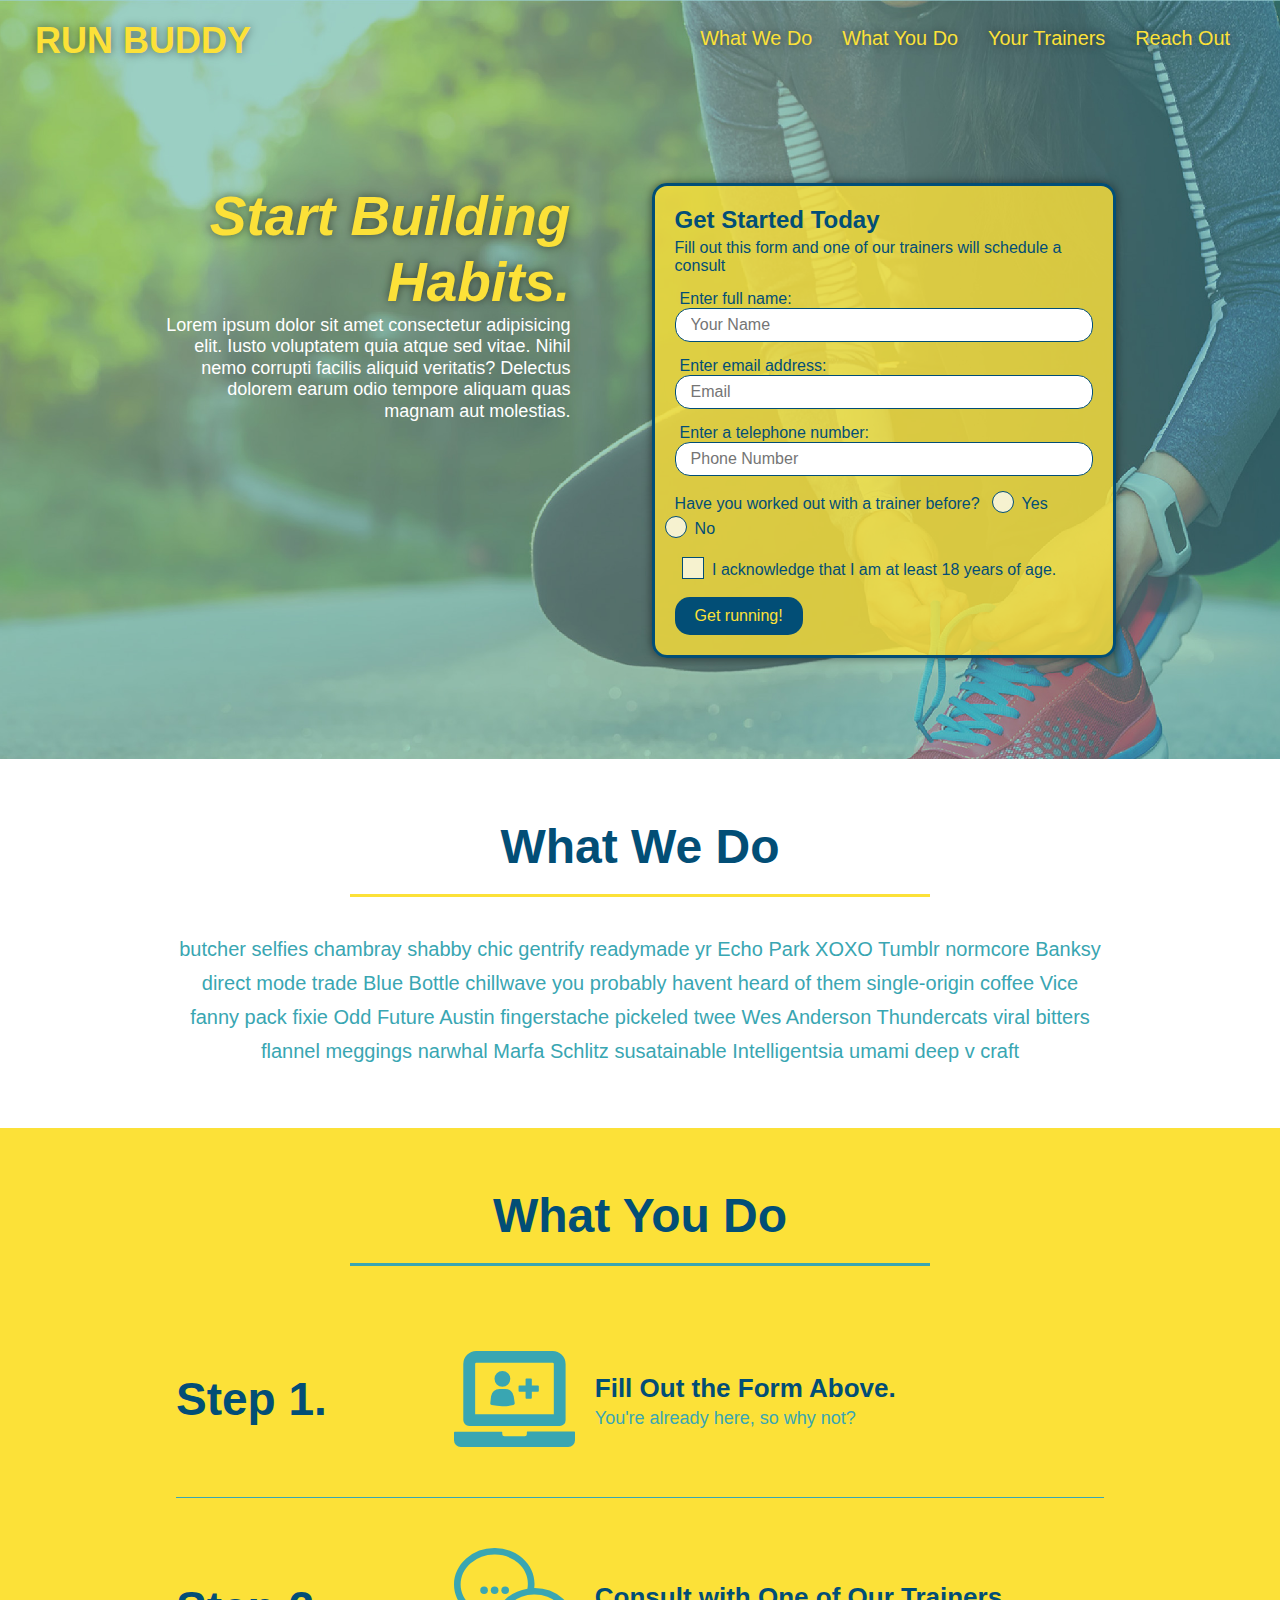
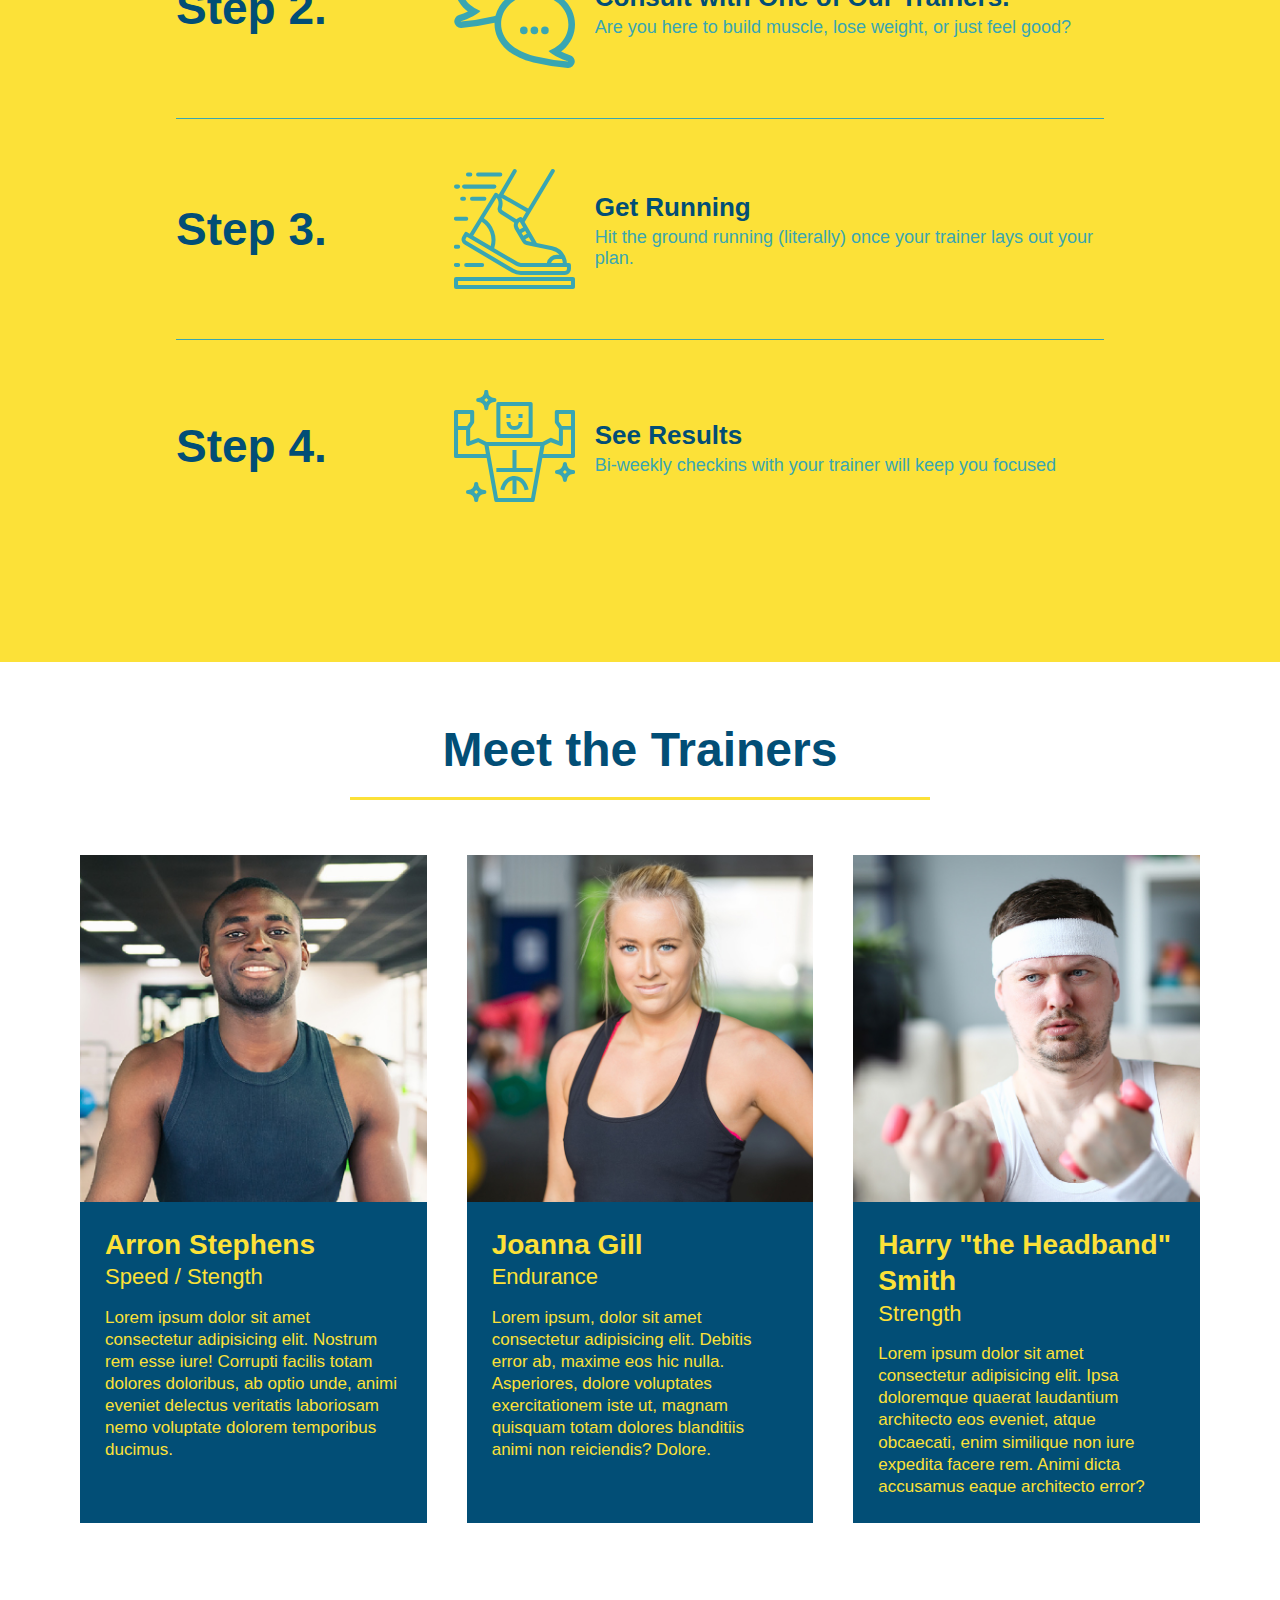
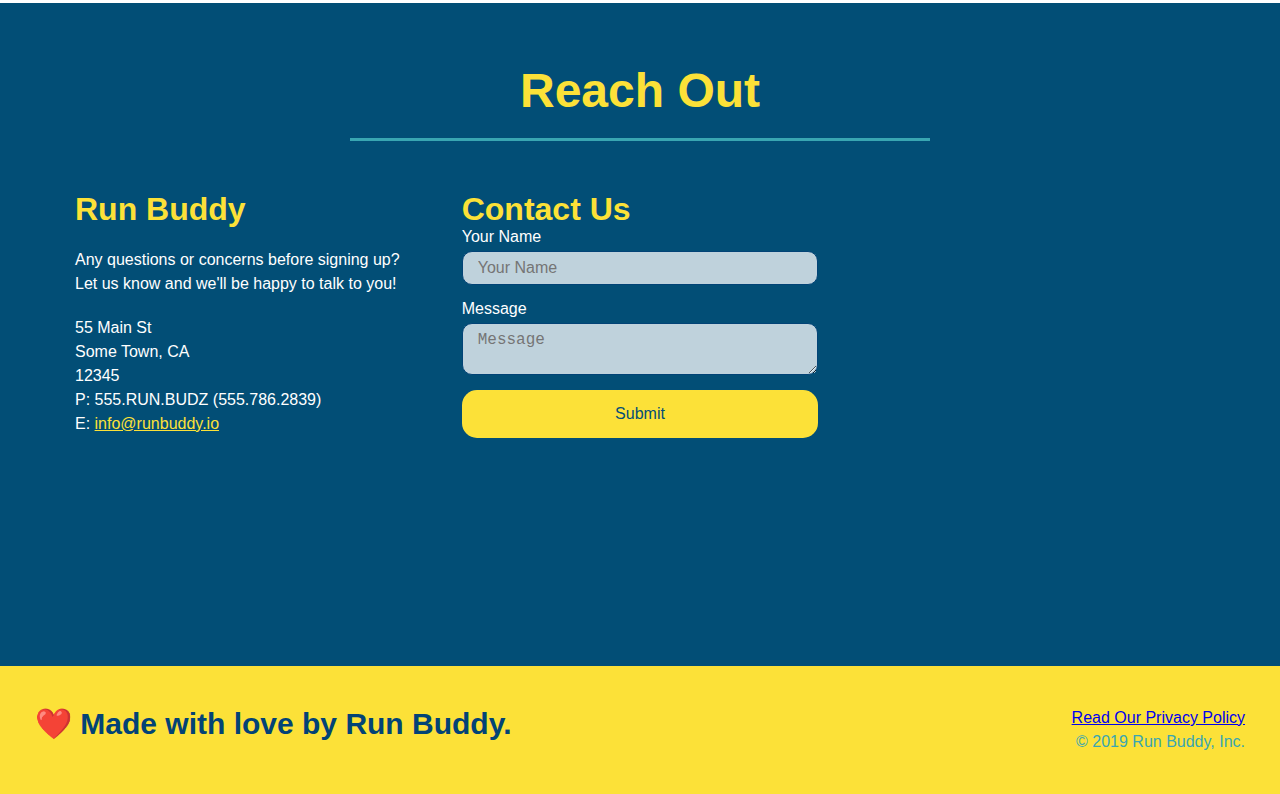
<file: index.html>
<html lang ="en">
    <head>
        <meta charset="UTF-8" />
        <meta name="viewport" content="width=device-width, initial-scale=1.0"/>
        <link rel="stylesheet" href="./assets/css/style.css" />
        <title>Run Buddy</title>
    </head>
    <body>
        <!-- navigation -->
        <header>
            <h1>
                <a href="./">RUN BUDDY</a>
            </h1>
            <nav>
                <ul>
                    <li>
                        <a href="#what-we-do">What We Do</a>
                    </li>
                    <li>
                        <a href="#what-you-do">What You Do</a>
                    </li>
                    <li>
                        <a href="#your-trainers">Your Trainers</a>
                    </li>
                    <li>
                        <a href="#reach-out">Reach Out</a>
                    </li>
                </ul>
            </nav>
        </header>

        <!-- hero/jumbotron -->
        <section class="hero">
            <div class="hero-cta">
                <h2>Start Building Habits.</h2>
                <p>
                    Lorem ipsum dolor sit amet consectetur adipisicing elit. Iusto voluptatem quia atque sed vitae. Nihil nemo corrupti facilis aliquid veritatis? Delectus dolorem earum odio tempore aliquam quas magnam aut molestias.
                </p>
            </div>
            
            <div class="hero-form">
                <h3>Get Started Today</h3>
                <p>Fill out this form and one of our trainers will schedule a consult</p>
                <!-- Add form element-->
                <form>
                    <label for="name">Enter full name:</label>
                    <input type="text" placeholder="Your Name" name="name" id="name" class="form-input"/>
                    <label for="email">Enter email address:</label>
                    <input type="email" placeholder="Email" name="email" id="email" class="form-input"/>
                    <label for="phone">Enter a telephone number:</label>
                    <input type="tel" placeholder="Phone Number" name="phone" id="phone" class="form-input"/>
                    <p>
                        Have you worked out with a trainer before?
                        <span class="radio-wrapper">
                         <input type="radio" name="trainer-confirm" id="trainer-yes" />
                         <label for="trainer-yes">Yes</label>
                        </span>
                        <span class="radio-wrapper">
                         <input type="radio" name="trainer-confirm" id="trainer-no" />
                         <label for="trainer-no">No</label>
                        </span>
                    </p>
                    <p>
                        <span class="checkbox-wrapper">
                         <input type="checkbox" name="checkpoint1" id="checkbox" />
                         <label for="checkbox">I acknowledge that I am at least 18 years of age.</label>
                        </span>
                    </p>
                    <button type="submit">
                        Get running!
                    </button>
                </form>
            </div>
        </section>
        <!-- end hero -->

        <!-- "what We do" section-->
        <section id="what-we-do" class="intro">
            <div class="flex-row">
                <h2 class="section-title primary-border">
                    What We Do
                </h2>
            </div> 
            <div class="flex-row">
                <p>
                    butcher selfies chambray shabby chic gentrify readymade yr Echo Park XOXO Tumblr normcore Banksy direct mode trade Blue Bottle chillwave you probably havent heard of them single-origin coffee Vice fanny pack fixie Odd Future Austin fingerstache pickeled twee Wes Anderson Thundercats viral bitters flannel meggings narwhal Marfa Schlitz susatainable Intelligentsia umami deep v craft
                </p>
            </div>
        </section>
        
        <!-- "what you do section"-->
        <section id="what-you-do" class="steps">
            <div class="flex-row">
                <h2 class="section-title secondary-border">
                 What You Do
                </h2>
            </div>
            <div class="step">
                <h3>Step 1.</h3>
                <div class="step-info">
                    <div class="step-img">
                        <img src="./assets/images/svgs/step-1.svg" alt="" />
                    </div>
                    <div class="step-text">
                        <h4>Fill Out the Form Above.</h4>
                        <p>You're already here, so why not?</p>
                    </div>
                </div>
            </div>

            <div class="step">
                <h3>Step 2.</h3>
                <div class="step-info">
                    <div class="step-img">
                        <img src="./assets/images//svgs/step-2.svg" alt="" />
                    </div>
                    <div class="step-text">
                        <h4>Consult with One of Our Trainers.</h4>
                        <p>Are you here to build muscle, lose weight, or just feel good?</p>
                    </div>
                </div>
            </div>

            <div class="step">
                <h3>Step 3.</h3>
                <div class="step-info">
                    <div class="step-img">
                        <img src="./assets/images/svgs/step-3.svg" alt="" />
                    </div>
                    <div class="step-text">
                        <h4>Get Running</h4>
                        <p>Hit the ground running (literally) once your trainer lays out your plan.</p>
                    </div>
                </div>
            </div>

            <div class="step">
                <h3>Step 4.</h3>
                <div class="step-info">
                    <div class="step-img">
                        <img src="./assets/images/svgs/step-4.svg" alt="" />
                    </div>
                    <div class="step-text">
                        <h4>See Results</h4>
                        <p>Bi-weekly checkins with your trainer will keep you focused</p>
                    </div>
                </div>
            </div>
        </section>

        <!-- "meet the trainers" section-->
        <section id="your-trainers">
            <div class="flex-row">
                <h2 class="section-title primary-border" >
                    Meet the Trainers
                </h2>
            </div>
            <div class="trainers">
                <article class="trainer">
                    <img src="./assets/images/trainers/trainer-1.jpg" alt="Arron Stephens in his workout clothes, ready to pump iron"/>
                    <div class="trainer-bio">
                        <h3 class="trainer-name">Arron Stephens</h3>
                        <h4 class="trainer-role">Speed / Stength</h4>
                        <p>Lorem ipsum dolor sit amet consectetur adipisicing elit. Nostrum rem esse iure! Corrupti facilis totam dolores doloribus, ab optio unde, animi eveniet delectus veritatis laboriosam nemo voluptate dolorem temporibus ducimus.</p>
                    </div>
                 </article>

                <article class="trainer">
                    <img src="./assets/images/trainers/trainer-2.jpg" alt="Joanna Gill cooling off after a workout"/>
                    <div class="trainer-bio">
                        <h3 class="trainer-name">Joanna Gill</h3>
                        <h4 class="trainer-role">Endurance</h4>
                        <p>Lorem ipsum, dolor sit amet consectetur adipisicing elit. Debitis error ab, maxime eos hic nulla. Asperiores, dolore voluptates exercitationem iste ut, magnam quisquam totam dolores blanditiis animi non reiciendis? Dolore.</p>
                    </div>
                </article>

                <article class="trainer">
                    <img src="./assets/images/trainers/trainer-3.jpg" alt="Harry Smith wearing a headband with a comically small pink weights"/>
                        <div class="trainer-bio">
                        <h3 class="trainer-name">Harry "the Headband" Smith</h3>
                        <h4 class="trainer-role">Strength</h4>
                        <p>Lorem ipsum dolor sit amet consectetur adipisicing elit. Ipsa doloremque quaerat laudantium architecto eos eveniet, atque obcaecati, enim similique non iure expedita facere rem. Animi dicta accusamus eaque architecto error?</p>
                    </div>
                </article>
            </div>
        </section>

        <!-- "reach out" section -->
        <section id="reach-out" class="contact">
                <div class="flex-row">
                    <h2 class="section-title secondary-border">
                        Reach Out
                    </h2>
                </div>
            <div class="contact-info">
                <div>
                    <h3>Run Buddy</h3>
                    <p>
                        Any questions or concerns before signing up?
                        <br/>
                        Let us know and we'll be happy to talk to you!
                    </p>

                    <address>
                        55 Main St <br/>
                        Some Town, CA <br>
                        12345 <br>
                        P: 555.RUN.BUDZ (555.786.2839) <br>
                        E: <a href="matilto:infor@runbuddy,io">info@runbuddy.io</a>
                    </address>

                </div>

                <div class="contact-form">
                    <h3>Contact Us</h3>
                    <form>
                        <label for="contact-name">Your Name</label>
                        <input type="text" id="contact-name" placeholder="Your Name">

                        <label for="contact-message">Message</label>
                        <textarea id="contact-message" placeholder="Message"></textarea>

                        <button type="submit">Submit</button>
                    </form>
                </div>

                <iframe src="https://www.google.com/maps/embed?pb=!1m18!1m12!1m3!1d3172.318885951976!2d-122.01604038532402!3d37.33495854511529!2m3!1f0!2f0!3f0!3m2!1i1024!2i768!4f13.1!3m3!1m2!1s0x808fb5f4111a0ddd%3A0x9bb1de6217e67f9f!2s1%20Apple%20Park%20Way%2C%20Cupertino%2C%20CA%2095014!5e0!3m2!1sen!2sus!4v1627843706016!5m2!1sen!2sus"
                    style="border:0;" 
                    allowfullscreen="" 
                    loading="lazy">
                </iframe>
            </div>
        </section>

        <!-- footer -->
        <footer>
            <h2>❤️ Made with love by Run Buddy.</h2>
            <div>
                <a href="./privacy-policy.html"> Read Our Privacy Policy</a><br />
                &copy; 2019 Run Buddy, Inc.
            </div>
        </footer>
    </body>
</html>
</file>
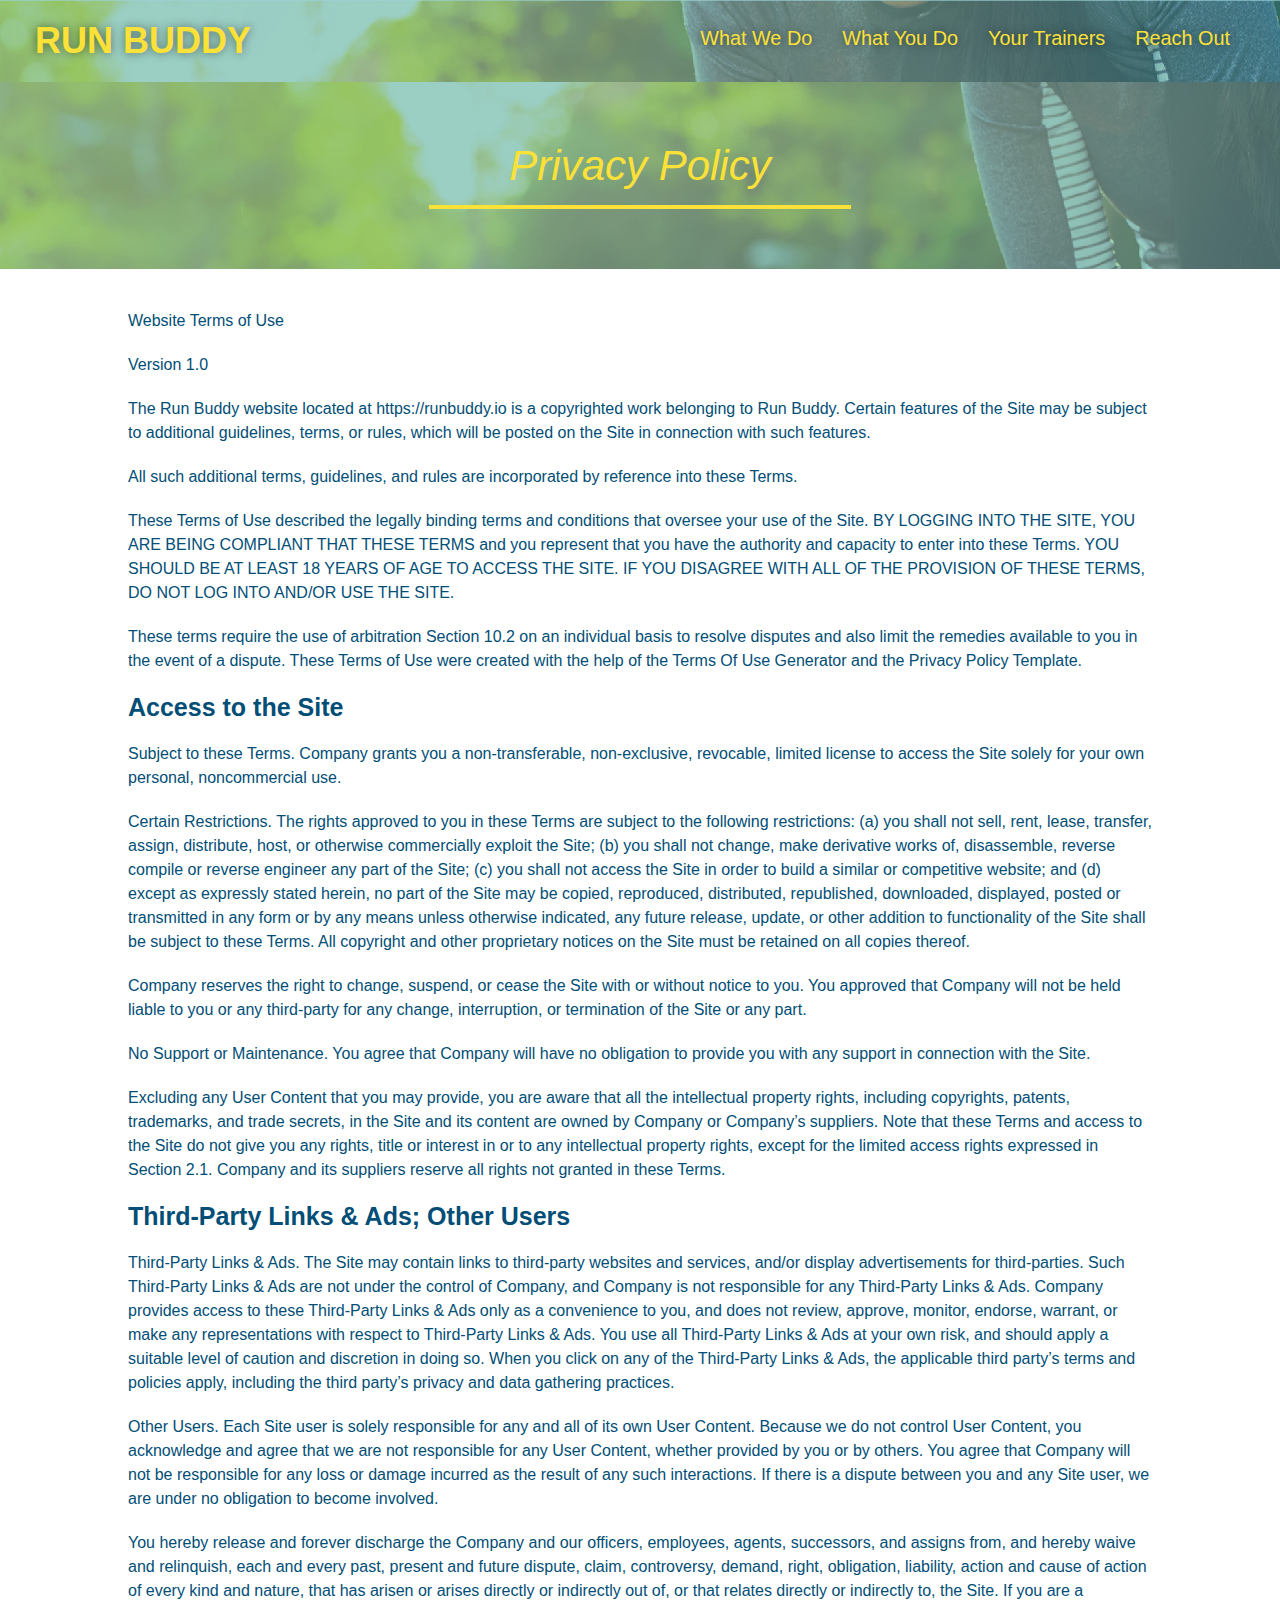
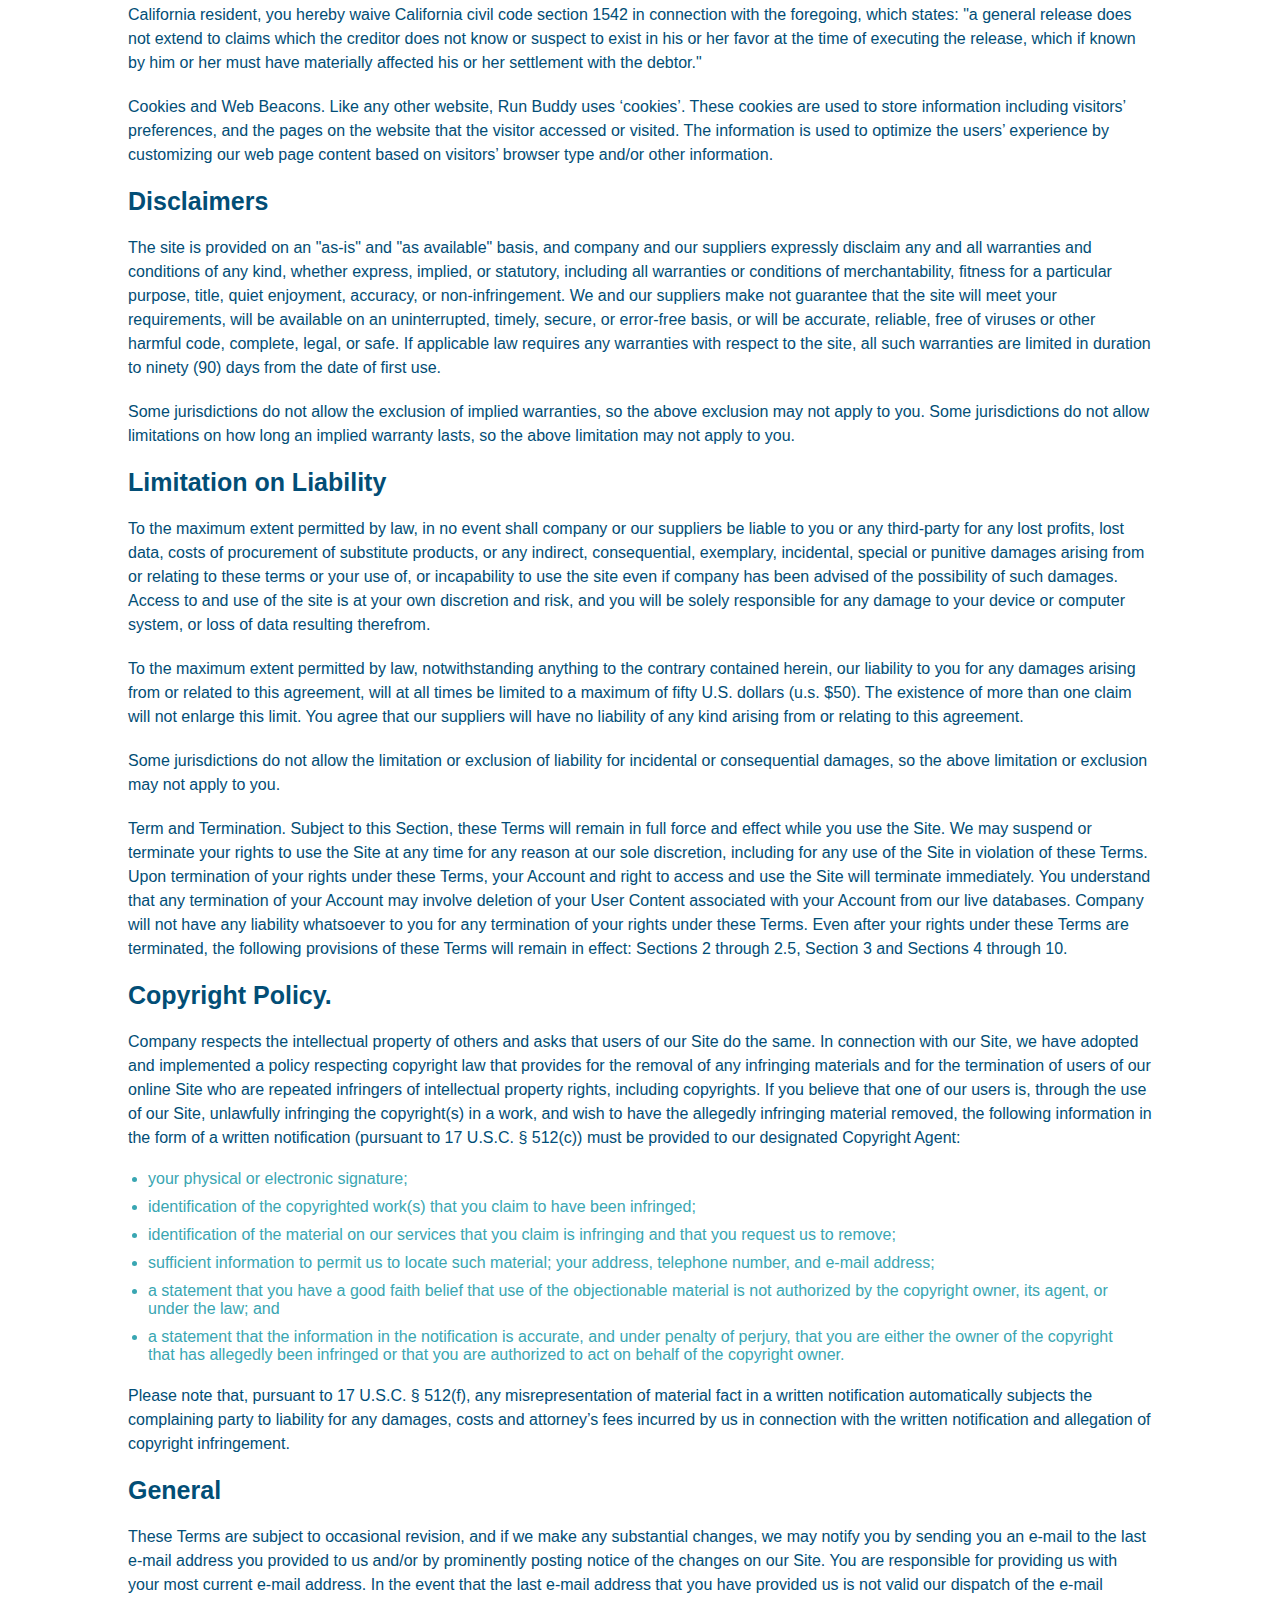
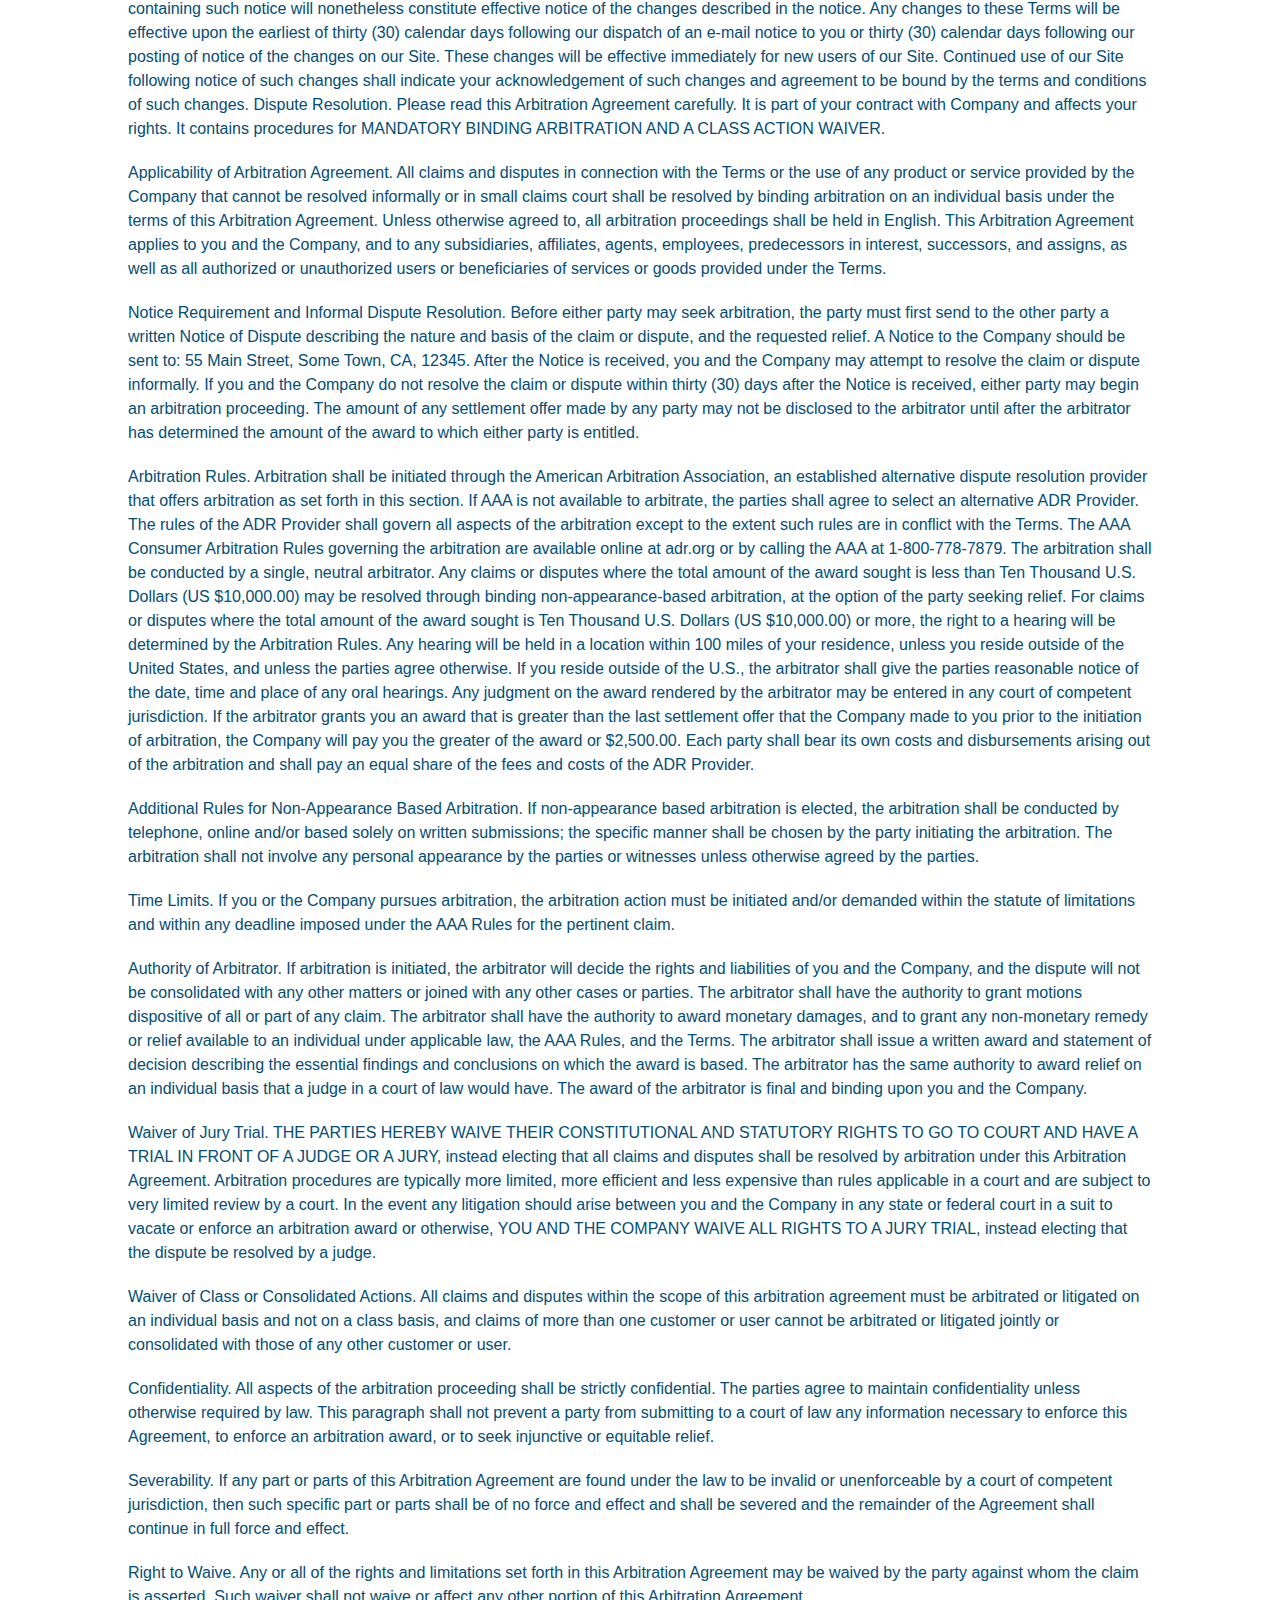
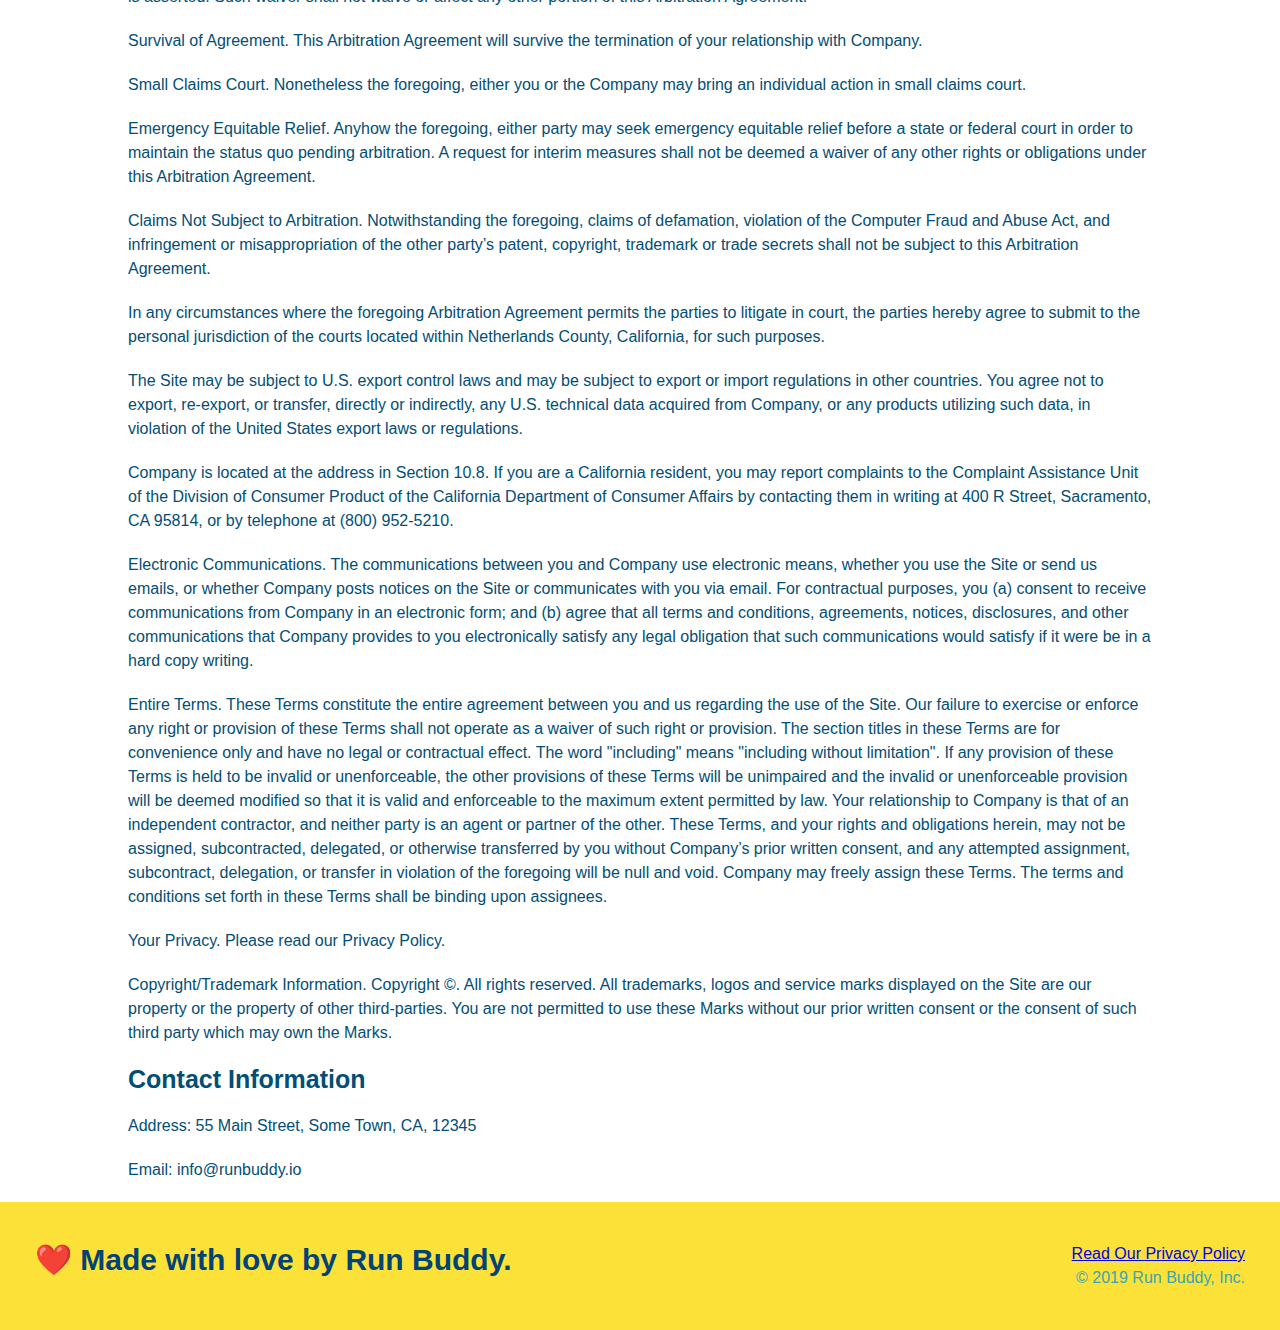
<file: privacy-policy.html>
<!DOCTYPE html>
<html>
    <head>
        <meta charset="UTF-8">
        <title>Privacy Policy - Run Buddy</title>
        <link rel="stylesheet" href="./assets/css/style.css" />
        <link rel="stylesheet" href="./assets/css/secondary-styles.css">
    </head>

    <body>
         <!-- navigation -->
         <header>
            <h1>
                <a href="./index.html">RUN BUDDY</a>
            </h1>
            <nav>
                <!-- unordered list element-->
                <ul>
                    <!-- list item element-->
                    <li>
                        <!-- anchor element-->
                        <a href="./index.html#what-we-do">What We Do</a>
                    </li>
                    <li>
                        <a href="./index.html#What-you-do">What You Do</a>
                    </li>
                    <li>
                        <a href="./index.html#your-trainers">Your Trainers</a>
                    </li>
                    <li>
                        <a href="./index.html#reach-out">Reach Out</a>
                    </li>
                </ul>
            </nav>
        </header>

        <section class="hero hero-secondary">
            <h2 class="page-title">
                Privacy Policy
            </h2>
        </section>

        <article class="secondary-content">
            <p>
                Website Terms of Use
              </p>
        
              <p>
                Version 1.0
              </p>
        
              <p>
                The Run Buddy website located at https://runbuddy.io is a copyrighted work belonging to Run Buddy. Certain
                features of the Site may be subject to additional guidelines, terms, or rules, which will be posted on the Site
                in connection with such features.
              </p>
        
              <p>
                All such additional terms, guidelines, and rules are incorporated by reference into these Terms.
              </p>
        
              <p>
                These Terms of Use described the legally binding terms and conditions that oversee your use of the Site. BY
                LOGGING INTO THE SITE, YOU ARE BEING COMPLIANT THAT THESE TERMS and you represent that you have the authority
                and capacity to enter into these Terms. YOU SHOULD BE AT LEAST 18 YEARS OF AGE TO ACCESS THE SITE. IF YOU
                DISAGREE WITH ALL OF THE PROVISION OF THESE TERMS, DO NOT LOG INTO AND/OR USE THE SITE.
              </p>
        
              <p>
                These terms require the use of arbitration Section 10.2 on an individual basis to resolve disputes and also
                limit the remedies available to you in the event of a dispute. These Terms of Use were created with the help of
                the Terms Of Use Generator and the Privacy Policy Template.
              </p>
        
              <h3>
                Access to the Site
              </h3>
        
              <p>
                Subject to these Terms. Company grants you a non-transferable, non-exclusive, revocable, limited license to
                access the Site solely for your own personal, noncommercial use.
              </p>
        
              <p>
                Certain Restrictions. The rights approved to you in these Terms are subject to the following restrictions: (a)
                you shall not sell, rent, lease, transfer, assign, distribute, host, or otherwise commercially exploit the Site;
                (b) you shall not change, make derivative works of, disassemble, reverse compile or reverse engineer any part of
                the Site; (c) you shall not access the Site in order to build a similar or competitive website; and (d) except
                as expressly stated herein, no part of the Site may be copied, reproduced, distributed, republished, downloaded,
                displayed, posted or transmitted in any form or by any means unless otherwise indicated, any future release,
                update, or other addition to functionality of the Site shall be subject to these Terms. All copyright and other
                proprietary notices on the Site must be retained on all copies thereof.
              </p>
        
              <p>
                Company reserves the right to change, suspend, or cease the Site with or without notice to you. You approved
                that Company will not be held liable to you or any third-party for any change, interruption, or termination of
                the Site or any part.
              </p>
        
              <p>
                No Support or Maintenance. You agree that Company will have no obligation to provide you with any support in
                connection with the Site.
              </p>
        
              <p>
                Excluding any User Content that you may provide, you are aware that all the intellectual property rights,
                including copyrights, patents, trademarks, and trade secrets, in the Site and its content are owned by Company
                or Company’s suppliers. Note that these Terms and access to the Site do not give you any rights, title or
                interest in or to any intellectual property rights, except for the limited access rights expressed in Section
                2.1. Company and its suppliers reserve all rights not granted in these Terms.
              </p>
        
              <h3>
                Third-Party Links & Ads; Other Users
              </h3>
        
              <p>
                Third-Party Links & Ads. The Site may contain links to third-party websites and services, and/or display
                advertisements for third-parties. Such Third-Party Links & Ads are not under the control of Company, and Company
                is not responsible for any Third-Party Links & Ads. Company provides access to these Third-Party Links & Ads
                only as a convenience to you, and does not review, approve, monitor, endorse, warrant, or make any
                representations with respect to Third-Party Links & Ads. You use all Third-Party Links & Ads at your own risk,
                and should apply a suitable level of caution and discretion in doing so. When you click on any of the
                Third-Party Links & Ads, the applicable third party’s terms and policies apply, including the third party’s
                privacy and data gathering practices.
              </p>
        
              <p>
                Other Users. Each Site user is solely responsible for any and all of its own User Content. Because we do not
                control User Content, you acknowledge and agree that we are not responsible for any User Content, whether
                provided by you or by others. You agree that Company will not be responsible for any loss or damage incurred as
                the result of any such interactions. If there is a dispute between you and any Site user, we are under no
                obligation to become involved.
              </p>
        
              <p>
                You hereby release and forever discharge the Company and our officers, employees, agents, successors, and
                assigns from, and hereby waive and relinquish, each and every past, present and future dispute, claim,
                controversy, demand, right, obligation, liability, action and cause of action of every kind and nature, that has
                arisen or arises directly or indirectly out of, or that relates directly or indirectly to, the Site. If you are
                a California resident, you hereby waive California civil code section 1542 in connection with the foregoing,
                which states: "a general release does not extend to claims which the creditor does not know or suspect to exist
                in his or her favor at the time of executing the release, which if known by him or her must have materially
                affected his or her settlement with the debtor."
              </p>
        
              <p>
                Cookies and Web Beacons. Like any other website, Run Buddy uses ‘cookies’. These cookies are used to store
                information including visitors’ preferences, and the pages on the website that the visitor accessed or visited.
                The information is used to optimize the users’ experience by customizing our web page content based on visitors’
                browser type and/or other information.
              </p>
        
              <h3>
                Disclaimers
              </h3>
        
              <p>
                The site is provided on an "as-is" and "as available" basis, and company and our suppliers expressly disclaim
                any and all warranties and conditions of any kind, whether express, implied, or statutory, including all
                warranties or conditions of merchantability, fitness for a particular purpose, title, quiet enjoyment, accuracy,
                or non-infringement. We and our suppliers make not guarantee that the site will meet your requirements, will be
                available on an uninterrupted, timely, secure, or error-free basis, or will be accurate, reliable, free of
                viruses or other harmful code, complete, legal, or safe. If applicable law requires any warranties with respect
                to the site, all such warranties are limited in duration to ninety (90) days from the date of first use.
              </p>
        
              <p>
                Some jurisdictions do not allow the exclusion of implied warranties, so the above exclusion may not apply to
                you. Some jurisdictions do not allow limitations on how long an implied warranty lasts, so the above limitation
                may not apply to you.
              </p>
        
              <h3>
                Limitation on Liability
              </h3>
        
              <p>
                To the maximum extent permitted by law, in no event shall company or our suppliers be liable to you or any
                third-party for any lost profits, lost data, costs of procurement of substitute products, or any indirect,
                consequential, exemplary, incidental, special or punitive damages arising from or relating to these terms or
                your use of, or incapability to use the site even if company has been advised of the possibility of such
                damages. Access to and use of the site is at your own discretion and risk, and you will be solely responsible
                for any damage to your device or computer system, or loss of data resulting therefrom.
              </p>
        
              <p>
                To the maximum extent permitted by law, notwithstanding anything to the contrary contained herein, our liability
                to you for any damages arising from or related to this agreement, will at all times be limited to a maximum of
                fifty U.S. dollars (u.s. $50). The existence of more than one claim will not enlarge this limit. You agree that
                our suppliers will have no liability of any kind arising from or relating to this agreement.
              </p>
        
              <p>
                Some jurisdictions do not allow the limitation or exclusion of liability for incidental or consequential
                damages, so the above limitation or exclusion may not apply to you.
              </p>
        
              <p>
                Term and Termination. Subject to this Section, these Terms will remain in full force and effect while you use
                the Site. We may suspend or terminate your rights to use the Site at any time for any reason at our sole
                discretion, including for any use of the Site in violation of these Terms. Upon termination of your rights under
                these Terms, your Account and right to access and use the Site will terminate immediately. You understand that
                any termination of your Account may involve deletion of your User Content associated with your Account from our
                live databases. Company will not have any liability whatsoever to you for any termination of your rights under
                these Terms. Even after your rights under these Terms are terminated, the following provisions of these Terms
                will remain in effect: Sections 2 through 2.5, Section 3 and Sections 4 through 10.
              </p>
        
              <h3>
                Copyright Policy.
              </h3>
        
              <p>
                Company respects the intellectual property of others and asks that users of our Site do the same. In connection
                with our Site, we have adopted and implemented a policy respecting copyright law that provides for the removal
                of any infringing materials and for the termination of users of our online Site who are repeated infringers of
                intellectual property rights, including copyrights. If you believe that one of our users is, through the use of
                our Site, unlawfully infringing the copyright(s) in a work, and wish to have the allegedly infringing material
                removed, the following information in the form of a written notification (pursuant to 17 U.S.C. § 512(c)) must
                be provided to our designated Copyright Agent:
              </p>
        
              <ul>
                <li>
                  your physical or electronic signature;
                </li>
                <li>
                  identification of the copyrighted work(s) that you claim to have been infringed;
                </li>
                <li>
                  identification of the material on our services that you claim is infringing and that you request us to remove;
                </li>
                <li>
                  sufficient information to permit us to locate such material; your address, telephone number, and e-mail
                  address;
                </li>
                <li>
                  a statement that you have a good faith belief that use of the objectionable material is not authorized by the
                  copyright owner, its agent, or under the law; and
                </li>
                <li>
                  a statement that the information in the notification is accurate, and under penalty of perjury, that you are
                  either the owner of the copyright that has allegedly been infringed or that you are authorized to act on
                  behalf of the copyright owner.
                </li>
              </ul>
        
              <p>
                Please note that, pursuant to 17 U.S.C. § 512(f), any misrepresentation of material fact in a written
                notification automatically subjects the complaining party to liability for any damages, costs and attorney’s
                fees incurred by us in connection with the written notification and allegation of copyright infringement.
              </p>
        
              <h3>
                General
              </h3>
        
              <p>
                These Terms are subject to occasional revision, and if we make any substantial changes, we may notify you by
                sending you an e-mail to the last e-mail address you provided to us and/or by prominently posting notice of the
                changes on our Site. You are responsible for providing us with your most current e-mail address. In the event
                that the last e-mail address that you have provided us is not valid our dispatch of the e-mail containing such
                notice will nonetheless constitute effective notice of the changes described in the notice. Any changes to these
                Terms will be effective upon the earliest of thirty (30) calendar days following our dispatch of an e-mail
                notice to you or thirty (30) calendar days following our posting of notice of the changes on our Site. These
                changes will be effective immediately for new users of our Site. Continued use of our Site following notice of
                such changes shall indicate your acknowledgement of such changes and agreement to be bound by the terms and
                conditions of such changes. Dispute Resolution. Please read this Arbitration Agreement carefully. It is part of
                your contract with Company and affects your rights. It contains procedures for MANDATORY BINDING ARBITRATION AND
                A CLASS ACTION WAIVER.
              </p>
        
              <p>
                Applicability of Arbitration Agreement. All claims and disputes in connection with the Terms or the use of any
                product or service provided by the Company that cannot be resolved informally or in small claims court shall be
                resolved by binding arbitration on an individual basis under the terms of this Arbitration Agreement. Unless
                otherwise agreed to, all arbitration proceedings shall be held in English. This Arbitration Agreement applies to
                you and the Company, and to any subsidiaries, affiliates, agents, employees, predecessors in interest,
                successors, and assigns, as well as all authorized or unauthorized users or beneficiaries of services or goods
                provided under the Terms.
              </p>
        
              <p>
                Notice Requirement and Informal Dispute Resolution. Before either party may seek arbitration, the party must
                first send to the other party a written Notice of Dispute describing the nature and basis of the claim or
                dispute, and the requested relief. A Notice to the Company should be sent to: 55 Main Street, Some Town, CA,
                12345. After the Notice is received, you and the Company may attempt to resolve the claim or dispute informally.
                If you and the Company do not resolve the claim or dispute within thirty (30) days after the Notice is received,
                either party may begin an arbitration proceeding. The amount of any settlement offer made by any party may not
                be disclosed to the arbitrator until after the arbitrator has determined the amount of the award to which either
                party is entitled.
              </p>
        
              <p>
                Arbitration Rules. Arbitration shall be initiated through the American Arbitration Association, an established
                alternative dispute resolution provider that offers arbitration as set forth in this section. If AAA is not
                available to arbitrate, the parties shall agree to select an alternative ADR Provider. The rules of the ADR
                Provider shall govern all aspects of the arbitration except to the extent such rules are in conflict with the
                Terms. The AAA Consumer Arbitration Rules governing the arbitration are available online at adr.org or by
                calling the AAA at 1-800-778-7879. The arbitration shall be conducted by a single, neutral arbitrator. Any
                claims or disputes where the total amount of the award sought is less than Ten Thousand U.S. Dollars (US
                $10,000.00) may be resolved through binding non-appearance-based arbitration, at the option of the party seeking
                relief. For claims or disputes where the total amount of the award sought is Ten Thousand U.S. Dollars (US
                $10,000.00) or more, the right to a hearing will be determined by the Arbitration Rules. Any hearing will be
                held in a location within 100 miles of your residence, unless you reside outside of the United States, and
                unless the parties agree otherwise. If you reside outside of the U.S., the arbitrator shall give the parties
                reasonable notice of the date, time and place of any oral hearings. Any judgment on the award rendered by the
                arbitrator may be entered in any court of competent jurisdiction. If the arbitrator grants you an award that is
                greater than the last settlement offer that the Company made to you prior to the initiation of arbitration, the
                Company will pay you the greater of the award or $2,500.00. Each party shall bear its own costs and
                disbursements arising out of the arbitration and shall pay an equal share of the fees and costs of the ADR
                Provider.
              </p>
        
              <p>
                Additional Rules for Non-Appearance Based Arbitration. If non-appearance based arbitration is elected, the
                arbitration shall be conducted by telephone, online and/or based solely on written submissions; the specific
                manner shall be chosen by the party initiating the arbitration. The arbitration shall not involve any personal
                appearance by the parties or witnesses unless otherwise agreed by the parties.
              </p>
        
              <p>
                Time Limits. If you or the Company pursues arbitration, the arbitration action must be initiated and/or demanded
                within the statute of limitations and within any deadline imposed under the AAA Rules for the pertinent claim.
              </p>
        
              <p>
                Authority of Arbitrator. If arbitration is initiated, the arbitrator will decide the rights and liabilities of
                you and the Company, and the dispute will not be consolidated with any other matters or joined with any other
                cases or parties. The arbitrator shall have the authority to grant motions dispositive of all or part of any
                claim. The arbitrator shall have the authority to award monetary damages, and to grant any non-monetary remedy
                or relief available to an individual under applicable law, the AAA Rules, and the Terms. The arbitrator shall
                issue a written award and statement of decision describing the essential findings and conclusions on which the
                award is based. The arbitrator has the same authority to award relief on an individual basis that a judge in a
                court of law would have. The award of the arbitrator is final and binding upon you and the Company.
              </p>
        
              <p>
                Waiver of Jury Trial. THE PARTIES HEREBY WAIVE THEIR CONSTITUTIONAL AND STATUTORY RIGHTS TO GO TO COURT AND HAVE
                A TRIAL IN FRONT OF A JUDGE OR A JURY, instead electing that all claims and disputes shall be resolved by
                arbitration under this Arbitration Agreement. Arbitration procedures are typically more limited, more efficient
                and less expensive than rules applicable in a court and are subject to very limited review by a court. In the
                event any litigation should arise between you and the Company in any state or federal court in a suit to vacate
                or enforce an arbitration award or otherwise, YOU AND THE COMPANY WAIVE ALL RIGHTS TO A JURY TRIAL, instead
                electing that the dispute be resolved by a judge.
              </p>
        
              <p>
                Waiver of Class or Consolidated Actions. All claims and disputes within the scope of this arbitration agreement
                must be arbitrated or litigated on an individual basis and not on a class basis, and claims of more than one
                customer or user cannot be arbitrated or litigated jointly or consolidated with those of any other customer or
                user.
              </p>
        
              <p>
                Confidentiality. All aspects of the arbitration proceeding shall be strictly confidential. The parties agree to
                maintain confidentiality unless otherwise required by law. This paragraph shall not prevent a party from
                submitting to a court of law any information necessary to enforce this Agreement, to enforce an arbitration
                award, or to seek injunctive or equitable relief.
              </p>
        
              <p>
                Severability. If any part or parts of this Arbitration Agreement are found under the law to be invalid or
                unenforceable by a court of competent jurisdiction, then such specific part or parts shall be of no force and
                effect and shall be severed and the remainder of the Agreement shall continue in full force and effect.
              </p>
        
              <p>
                Right to Waive. Any or all of the rights and limitations set forth in this Arbitration Agreement may be waived
                by the party against whom the claim is asserted. Such waiver shall not waive or affect any other portion of this
                Arbitration Agreement.
              </p>
        
              <p>
                Survival of Agreement. This Arbitration Agreement will survive the termination of your relationship with
                Company.
              </p>
        
              <p>
                Small Claims Court. Nonetheless the foregoing, either you or the Company may bring an individual action in small
                claims court.
              </p>
        
              <p>
                Emergency Equitable Relief. Anyhow the foregoing, either party may seek emergency equitable relief before a
                state or federal court in order to maintain the status quo pending arbitration. A request for interim measures
                shall not be deemed a waiver of any other rights or obligations under this Arbitration Agreement.
              </p>
        
              <p>
                Claims Not Subject to Arbitration. Notwithstanding the foregoing, claims of defamation, violation of the
                Computer Fraud and Abuse Act, and infringement or misappropriation of the other party’s patent, copyright,
                trademark or trade secrets shall not be subject to this Arbitration Agreement.
              </p>
        
              <p>
                In any circumstances where the foregoing Arbitration Agreement permits the parties to litigate in court, the
                parties hereby agree to submit to the personal jurisdiction of the courts located within Netherlands County,
                California, for such purposes.
              </p>
        
              <p>
                The Site may be subject to U.S. export control laws and may be subject to export or import regulations in other
                countries. You agree not to export, re-export, or transfer, directly or indirectly, any U.S. technical data
                acquired from Company, or any products utilizing such data, in violation of the United States export laws or
                regulations.
              </p>
        
              <p>
                Company is located at the address in Section 10.8. If you are a California resident, you may report complaints
                to the Complaint Assistance Unit of the Division of Consumer Product of the California Department of Consumer
                Affairs by contacting them in writing at 400 R Street, Sacramento, CA 95814, or by telephone at (800) 952-5210.
              </p>
        
              <p>
                Electronic Communications. The communications between you and Company use electronic means, whether you use the
                Site or send us emails, or whether Company posts notices on the Site or communicates with you via email. For
                contractual purposes, you (a) consent to receive communications from Company in an electronic form; and (b)
                agree that all terms and conditions, agreements, notices, disclosures, and other communications that Company
                provides to you electronically satisfy any legal obligation that such communications would satisfy if it were be
                in a hard copy writing.
              </p>
        
              <p>
                Entire Terms. These Terms constitute the entire agreement between you and us regarding the use of the Site. Our
                failure to exercise or enforce any right or provision of these Terms shall not operate as a waiver of such right
                or provision. The section titles in these Terms are for convenience only and have no legal or contractual
                effect. The word "including" means "including without limitation". If any provision of these Terms is held to be
                invalid or unenforceable, the other provisions of these Terms will be unimpaired and the invalid or
                unenforceable provision will be deemed modified so that it is valid and enforceable to the maximum extent
                permitted by law. Your relationship to Company is that of an independent contractor, and neither party is an
                agent or partner of the other. These Terms, and your rights and obligations herein, may not be assigned,
                subcontracted, delegated, or otherwise transferred by you without Company’s prior written consent, and any
                attempted assignment, subcontract, delegation, or transfer in violation of the foregoing will be null and void.
                Company may freely assign these Terms. The terms and conditions set forth in these Terms shall be binding upon
                assignees.
              </p>
        
              <p>
                Your Privacy. Please read our Privacy Policy.
              </p>
        
              <p>
                Copyright/Trademark Information. Copyright ©. All rights reserved. All trademarks, logos and service marks
                displayed on the Site are our property or the property of other third-parties. You are not permitted to use
                these Marks without our prior written consent or the consent of such third party which may own the Marks.
              </p>
        
              <h3>
                Contact Information
              </h3>
        
              <p>
                Address: 55 Main Street, Some Town, CA, 12345
              </p>
        
              <p>
                Email: info@runbuddy.io
              </p>
        
        </article>

        <!-- footer -->
        <footer>
            <h2>❤️ Made with love by Run Buddy.</h2>
            <div>
                <a href="#"> Read Our Privacy Policy</a><br />
                &copy; 2019 Run Buddy, Inc.
            </div>
        </footer>
    </body>
</html>
</file>
<file: assets/css/style.css>
* {
    box-sizing: border-box;
    margin: 0;
    padding: 0;
}

:root {
    --primary-color: #fce138;
    --secondary-color: #024376;
    --tertiary-color: #39a6b2;
}

body {
    color: var(--tertiary-color);
    font-family: Helvetica, Arial, sans-serif;
}

/* apply styles to <header> */
header {
    padding: 20px 35px;
    background-color: var(--tertiary-color);
    display: flex;
    justify-content: space-between;
    flex-wrap: wrap;
    position: sticky;
    position: -webkit-sticky;
    top: 0;
    background-image: url("../images/hero-bg.jpeg");
    background-size: cover;
    background-attachment: fixed;
    background-position: 80%;
    z-index: 9999;
}

header h1 {
    font-weight: bold;
    font-size: 36px;
    color: var(--primary-color);
    margin: 0;
    text-shadow: 0 0 10px rgba(0, 0, 0, 0.5);
}

header a {
    text-decoration: none;
    color: var(--primary-color);
}

header nav {
margin: 7px 0;
}

header nav ul {
    display: flex;
    flex-wrap: wrap;
    justify-content: space-between;
    align-items: center;
    list-style: none;
}

header nav ul li a {
    padding: 10px 15px;
    font-weight: lighter;
    font-size: 1.55vw;
    text-shadow: 0 0 10px rgba(0, 0, 0, 0.5);
}

header nav ul li a:hover {
    background: var(--primary-color);
    color: var(--secondary-color);
    border-radius: 15px;
    text-shadow: none;
}

/* FOOTER styles start */
footer {
    background: var(--primary-color);
    width: 100%;
    padding: 40px 35px;
    display: flex;
    justify-content: space-between;
    flex-wrap: wrap;
}

footer h2 {
    color: var(--secondary-color);
    font-size: 30px;
    margin: 0;
}

footer div {
    line-height: 1.5;
    text-align: right;
}

section {
    padding: 60px;
}

/* Hero Style Start */
.hero {
    background-image: url("../images/hero-bg.jpeg");
    background-size: cover;
    display: flex;
    justify-content: center;
    flex-wrap: wrap;
    align-items: flex-start;
    background-attachment: fixed;
    background-position: 80%;
}

.hero-cta {
    width: 35%;
    text-align: right;
    margin: 3.5%;
    color: #fff;
    font-size: 18px;
    line-height: 1.2;
}

.hero-cta h2 {
    font-style: italic;
    font-size: 55px;
    color: #fce138;
    text-shadow: 0 0 10px rgba(0, 0, 0, 0.5);
}

.hero-form {
    border: solid 3px #024e76;
    background-color: rgba(252, 225, 56, 0.8);
    padding: 20px;
    color: #024e76;
    width: 40%;
    margin: 3.5%;
    width: 40%;
    margin: 3.5%;
    box-shadow: 0 0 10px rgba(0, 0, 0, 0.5);
    border-radius: 15px;
}

.hero-form button:hover{
    background-color: #39a6b2;
}

.hero-form h3 {
    font-size: 24px;
    margin: 0px;
}

.hero-form p {
    margin: 5px 0 15px 0;
}

.form-input {
    border: 1px solid #024e76;
    display: block;
    padding: 7px 15px;
    font-size: 16px;
    color: #024e76;
    width: 100%;
    margin-bottom: 15px;
    border-radius: 15px;
    background-color: rgba(255, 255, 255, 1);
}

.form-input:focus {
    background-color: rgba(255, 255, 255, 1);
    outline: none;
}

.hero-form label {
    margin: 0 5px;
}

.hero-form button{
    color: #fce138;
    background-color: #024e76;
    font-size: 16px;
    padding: 10px 20px;
    border: none;
    border-radius: 15px;
}

.checkbox-wrapper input, .radio-wrapper input {
    opacity: 0;
}

.checkbox-wrapper label, .radio-wrapper label {
    position: relative;
    left: 10px;
    margin: 10px;
    line-height: 1.6;
}

.checkbox-wrapper label::before, .radio-wrapper label::before {
    content: "";
    height: 20px;
    width: 20px;
    background: rgba(255, 255, 255, 0.75);
    border: 1px solid #024e76;
    position: absolute;
    top: -4px;
    left: -30px;
}

.radio-wrapper label::before {
    border-radius: 50%;
}

.radio-wrapper label::after {
    content: "";
    width: 20px;
    height: 20px;
    border-radius: 50%;
    background: #024e76;
    position: absolute;
    left: -29px;
    top: -3px;
    background-image: radial-gradient(circle, var(--tertiary-color), #024e76);
}

.checkbox-wrapper label::after {
    content: "";
    height: 6px;
    width: 14px;
    border-left: 2px solid #024e76;
    border-bottom: 2px solid #024e76;
    position: absolute;
    left: -26px;
    top: 1px;
    transform: rotate(-58deg);
}

.checkbox-wrapper input + label::after, .radio-wrapper input + label::after {
    content: none;
}

.checkbox-wrapper input:checked + label::after, .radio-wrapper input:checked + label::after {
    content: "";
}



/* Hero Style End */

.section-title {
    font-size: 48px;
    border-bottom: 3px solid;
    color: #024e76;
    padding-bottom: 20px;
    text-align: center;
    margin: 0 auto 35px auto;
    width: 50%;
}

.primary-border {
    border-color: #fce138
}

.secondary-border {
    border-color: #39a6b2;
}

.intro p {
    line-height: 1.7;
    color: #39a6b2;
    width: 80%;
    font-size: 20px;
    margin: 0 auto;
    text-align: center;
}

.steps {
    background: #fce138;
}

.step {
    margin: 50px auto;
    padding-bottom: 50px;
    width: 80%;
    border-bottom:  1px solid #39a6b2;
    display: flex;
    flex-wrap: wrap;
    align-items: center;
    justify-content: space-between;
}

.step:last-child {
    border-bottom: none;
}

.step h3 {
    color: #024e76;
    font-size: 46px;
    flex: 1 30%;
}

.step-info {
    flex: 2 70%;
    display: flex;
    flex-wrap: wrap;
    align-items: center;
}

.step-img {
    flex: 1 12%;
    margin-right: 20px;
}

.step-img img {
    max-width: 100%;
}

.step-text {
    flex: 12;
}

.step-text p {
    color: #39a6b2;
    font-size: 18px;
}

.step-text h4 {
    font-size: 26px;
    line-height: 1.5;
    color: #024e76;
}

.trainers {
    width: 100%;
    margin: 0 auto;
    display: flex;
    flex-wrap: wrap;
    justify-content: space-around;
}

.trainer {
    margin: 20px;
    flex: 1;
    background: #024e76;
    color: #fce138;
}

.trainer img {
    width: 100%;
}

.trainer-bio {
    padding: 25px;
    line-height: 1.3;
}

.trainer-bio h3 {
    font-size: 28px;
}

.trainer-bio h4 {
    font-weight: lighter;
    font-size: 22px;
    margin-bottom: 15px;
}

.trainer-bio p {
    font-size: 17px;
}

/* REACH OUT STYLES START */
.contact {
    background-color: #024e76;
}

.contact h2 {
    color: #fce138;
}

.contact-info {
    display: flex;
    justify-content: space-between;
    flex-wrap: wrap;
}

.contact-info > * {
    flex: 1;
    margin: 15px;
}

.contact-info iframe {
    height: 400px;
}
.contact-info div {
    color: white;
}

.contact-info h3 {
    color: #fce138;
    font-size: 32px;
}

.contact-info p, .contact-info address {
    margin: 20px 0;
    line-height: 1.5;
    font-size: 16px;
    font-style: normal;
}

.contact-form input, .contact-form textarea {
    border: 1px solid #024376;
    display: block;
    padding: 7px 15px;
    font-size: 16px;
    color: #024e76;
    width: 100%;
    margin-bottom: 15px;
    margin-top: 5px;
    border-radius: 10px;
    background-color: rgba(255, 255, 255, 0.75)
}

.contact-form:focus, .contact-form:focus {
    background-color: rgba(255, 255, 255, 1);
    outline: none;
}

.contact-form button {
    width: 100%;
    border: none;
    background: #fce138;
    color: #024e76;
    text-align: center;
    padding: 15px 0;
    font-size: 16px;
    border-radius: 15px;
}

.contact-form button:hover {
    color: #fce138;
    background: #39a6b2
}

.contact-info a {
    color: #fce138;
}

/* REACH OUT STYLES END */
.text-left {
    text-align: left;
}

.text-align {
    text-align: right;
}

.flex-row {
    display: flex;
}

/* MEDIA QUERY FOR SMALLER DESKTOP SCREENS AND SMALLER */
@media screen and (max-width: 980px) {
    header {
        padding-bottom: 0;
        justify-content: center;
        position: relative;
    }

    header h1 {
        width: 100%;
        text-align: center;
    }

    header nav ul {
        margin-top: 20px;
        width: 100%;
        justify-content: center;
    }

    header nav ul li a {
        font-size: 20px;
    }

    footer h2, footer div {
        text-align: center;
        width: 100%;
    }

    .hero-cta, .hero-form {
        width: 100%;
    }

    .hero-cta {
        text-align: center;
    }

    .section-title {
        width: 80%;
    }

    .trainer {
        flex: 0 70%;
    }

    .contact-info iframe {
        flex: 1 100%;
    }
}

/* media query for 768px and smaller */
@media screen and (max-width: 768px) {
    section {
        padding: 30px 15px;
    }

    .step h3 {
        flex: 1 100%;
        text-align: center;
    }

    .step-info {
        flex: 2 100%;
        text-align: center;
        justify-content: center;
    }

    .step-img {
        flex: 0 32%;
        margin-right: 0;
        margin-top: 15px;
        margin-bottom: 15px;
    }

    .step-text {
        flex: 100%;
    }

    .trainer-bio h3, .trainer-bio h4 {
        display: block;
    }
}

/* media query for 575px or smaller */
@media screen and (max-width: 575px) {
    .hero-form button {
        width: 100%;
    }

    .section-title {
        width: 95%;
    }

    .intro p {
        width: 100%
    }

    .trainer {
        flex: 0 100%;
    }

    .contact-info {
        text-align: center;
    }

    .contact-info > * {
        flex: 0 100%;
    }

    .contact-form {
        order: 3;
    }
}
</file>
<file: assets/css/secondary-styles.css>
.hero{
    background-position: bottom;
    height: auto;
    text-align: center;
    margin-bottom: 40px;
}
/* Page Title Styling */
.page-title{
    color: #fce138;
    display: inline-block;
    border-bottom: 4px solid #fce138;
    padding: 0 80px 15px 80px;
    font-weight: normal;
    font-size: 42px;
    font-style: italic;
}

/* content styling */
.secondary-content{
    width: 80%;
    margin: 0 auto;
    color: #024e76;
}

.secondary-content h3 {
    font-size: 25px;
    margin: 20px 0 20px 0;
}

.secondary-content p{
    font-size: 16px;
    line-height: 1.5;
    margin: 20px 0;
}

.secondary-content ul {
    margin: 15px 20px ;
}

.secondary-content li {
    color: #39a6b2;
    margin: 10px 0;
}
</file>
